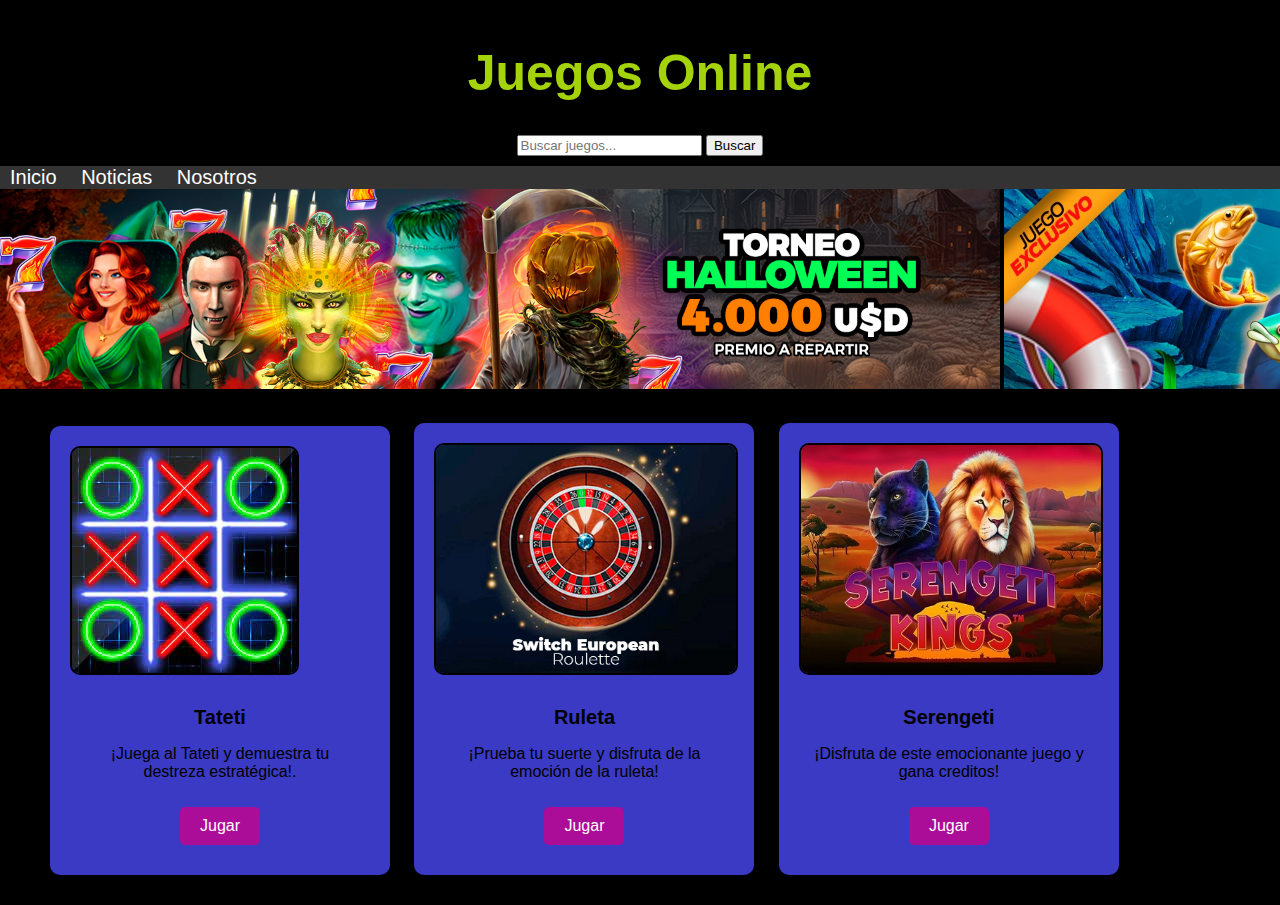
<file: index.html>
<!DOCTYPE html>
<html lang="es">
  <head>
      <meta charset="UTF-8">
      <meta name="viewport" content="width=device-width, initial-scale=1.0">
      <link rel="stylesheet" type="text/css" href="styles.css">
      <title>Juegos Online</title>
</head>



 

<body>
    <header>
        <h1>Juegos Online</h1>
        <form action="buscar-juego.html" method="get">
            <input type="text" name="busqueda" placeholder="Buscar juegos...">
            <input type="submit" value="Buscar">
        </form>
    </header>
    <nav>
        <ul>
            <li><a href="#">Inicio</a></li>
            <li><a href="#noticias">Noticias</a></li>
            <li><a href="#nosotros">Nosotros</a></li>
        </ul>
    </nav>
    <div class="image-carousel">
        <img src="imagenes/imagen1.jpg" alt="Imagen 1">
        <img src="imagenes/imagen2.jpg" alt="Imagen 2">
        <img src="imagenes/imagen3.jpg" alt="Imagen 3">
        
    </div>
      
    <script src="script.js"></script>
    <div class="container">
        
        <div class="games">
            <div class="game">
                <img src="imagenes/tateti.jpg" alt="Tateti" width="75%" height="150%"> 
                <div class="game-description">
                    <h2 class="game-title">Tateti</h2>
                    <p>¡Juega al Tateti y demuestra tu destreza estratégica!.</p>
                    <a class="game-button" href="tateti/tateti.html">Jugar</a>
                </div>
            </div>
            <div class="game">
                <img src="imagenes/imagen4.jpg" alt="Juego 2">
                <div class="game-description">
                    <h2 class="game-title">Ruleta</h2>
                    <p>¡Prueba tu suerte y disfruta de la emoción de la ruleta!</p>
                    <a class="game-button">Jugar</a>
                </div>
            </div>
            <div class="game">
                <img src="imagenes/imagen6.jpg" alt="Juego 3">
                <div class="game-description">
                    <h2 class="game-title">Serengeti</h2>
                    <p>¡Disfruta de este emocionante juego y gana creditos!</p>
                    <a class="game-button" >Jugar</a>
                </div>
            </div>
        </div>
    </div>
</body>
</html>
</file>
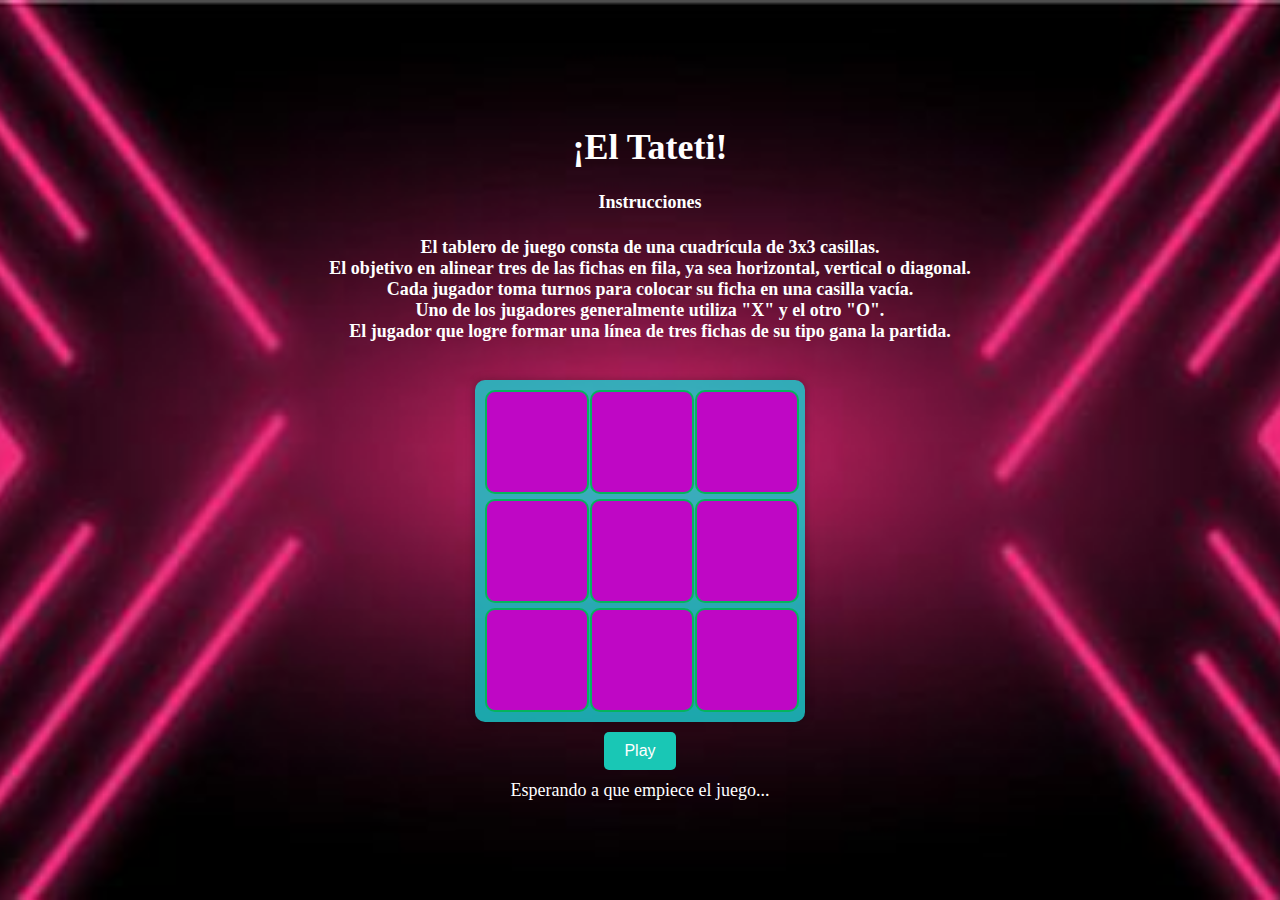
<file: tateti/tateti.html>
<!DOCTYPE html>
<html lang="es">
  <head>
      <meta charset="UTF-8">
      <meta name="viewport" content="width=device-width, initial-scale=1.0">
      <link rel="stylesheet" type="text/css" href="styles2.css">
      <title>Tateti</title>
     
          
</head>
<body>
  
  <ul class="description">
    <h1>¡El Tateti!</h1>
    <h4>Instrucciones</h4>
    <li>El tablero de juego consta de una cuadrícula de 3x3 casillas. </li>
    <li>El objetivo en alinear tres de las fichas en fila, ya sea horizontal, vertical o diagonal.</li>
    <li>Cada jugador toma turnos para colocar su ficha en una casilla vacía.</li>
    <li>Uno de los jugadores generalmente utiliza "X" y el otro "O".</li>
    <li>El jugador que logre formar una línea de tres fichas de su tipo gana la partida.</li>
</ul>
  <div class="container">
    <div id="board" class="board"></div>
    <button id="playButton">Play</button>
    <p id="status">Esperando a que empiece el juego...</p>
  </div>


<script src="tateti.js"></script>

</body>
</html>
</file>
<file: styles.css>
body {
    font-family: Arial, sans-serif;
    margin: 0;
    padding: 0;
    background-color: black;
    background-size:  100% 100%;
    background-position: center;
    background-repeat: no-repeat;
    background-attachment: fixed;
}

header {
    background-color: rgb(0, 0, 0);
    text-align: center;
    padding: 10px;
}
nav ul li a {
    transition: color 0.3s; 
}

nav ul li a:hover {
    color: #FF0000; 
}

nav {
    background-color: #333;
}

nav ul {
    list-style: none;
    padding: 0;
    margin: 0;
}

nav ul li {
    display: inline;
    margin: 0 10px;
}

nav a {
    text-decoration: none;
    color: #ffffff;
    font-size: 20px;
}

.container {
    max-width: 1200px;
    margin: 0 auto;
    padding: 20px;
}

h1 {
    font-size: 50px;
    color: #a4d30b;
}
.game img {
border: 2px solid #000; 
border-radius: 10px;   
max-width: 100%;
height: auto;
}
.game-container {
    display: flex;
    overflow: auto; 
}

.game {
display: inline-block; 
width: 300px;
margin: 10px;
padding: 20px;
background-color: #3a3ac4;
border-radius: 10px;
box-shadow: 0 0 10px rgba(0, 0, 0, 0.2);
}
.game-image {

display: flex;
align-items: center;
justify-content: center;
width: 200px; 
height: 200px; 
}

.game-description {
    padding: 10px;
    text-align: center;
}

.game-title {
    font-size: 20px;
    margin-bottom: 10px;
   
}

.game-button {
    background-color: #ab0c98;
    color: #fff;
    border: none;
    border-radius: 5px;
    padding: 10px 20px;
    text-decoration: none;
    display: inline-block;
    margin-top: 10px;
}

.game-button:hover {
    background-color: #2980b9;
}
.carousel-container {
    width: 5000px; 
    overflow: hidden;
}
.image-carousel {
    white-space: nowrap;
    width: 100%; 
}


.image-carousel img {
    display: inline-block;
    width: 1000px;
    height: auto;
}
</file>
<file: tateti/styles2.css>
body {
  display: flex;
  flex-direction: column;
  align-items: center;
  justify-content: center;
  height: 100vh;
  margin: 0;
  background-image: url('descarga.jpg');
  background-size: cover;
  background-repeat: no-repeat;
  background-attachment: fixed;
  background-position: center;
}

header {
  text-align: center;
  margin: 20px;
}

.container {
  display: flex;
  flex-direction: column;
  align-items: center;
  text-align: center;
  margin-top: 20px;
  color: white;

}

.board {
  display: grid;
  grid-template-columns: repeat(3, 100px);
  gap: 5px;
  background-color: rgba(25, 206, 209, 0.805); /* Fondo semi-transparente para que el texto sea legible */
  border-radius: 10px;
  padding: 10px;
  box-shadow: 0 0 10px rgba(0, 0, 0, 0.3);
  color: white;
}




  .cell {
    width: 100px;
    height: 100px;
    display: flex;
    align-items: center;
    justify-content: center;
    font-size: 24px;
    background-color: #bf07c5;
    border: 2px solid #06b45d;
    border-radius: 10px;
    cursor: pointer;

  }

  .cell.winner {
    background-color: #b90808; /* Color de fondo de la celda ganadora */
  }

  .cell:hover {
    background-color: #96e40e;
  }

 

  .cell.O {
    color: #27ae60;
    font-weight: bold;
  }

  button {
    font-size: 16px;
    background-color: #19c7b5;
    color: #fff;
    border: none;
    border-radius: 5px;
    padding: 10px 20px;
    margin-top: 10px;
    cursor: pointer;
  }

  button:hover {
    background-color: #2980b9;
  }

  p {
    font-size: 18px;
    margin-top: 10px;
  }

  .description {
    font-size: 18px;
    font-weight: bold;
    margin-top: 20px;
    list-style: disc; /* Agregar viñetas */
    padding-left: 20px; /* Espacio adicional a la izquierda para las viñetas */
    text-align: center; /* Alineación al centro */
}
  h1, ul {
    color: white;
  }

  .description {
    list-style: none;
   
   
  }
</file>
